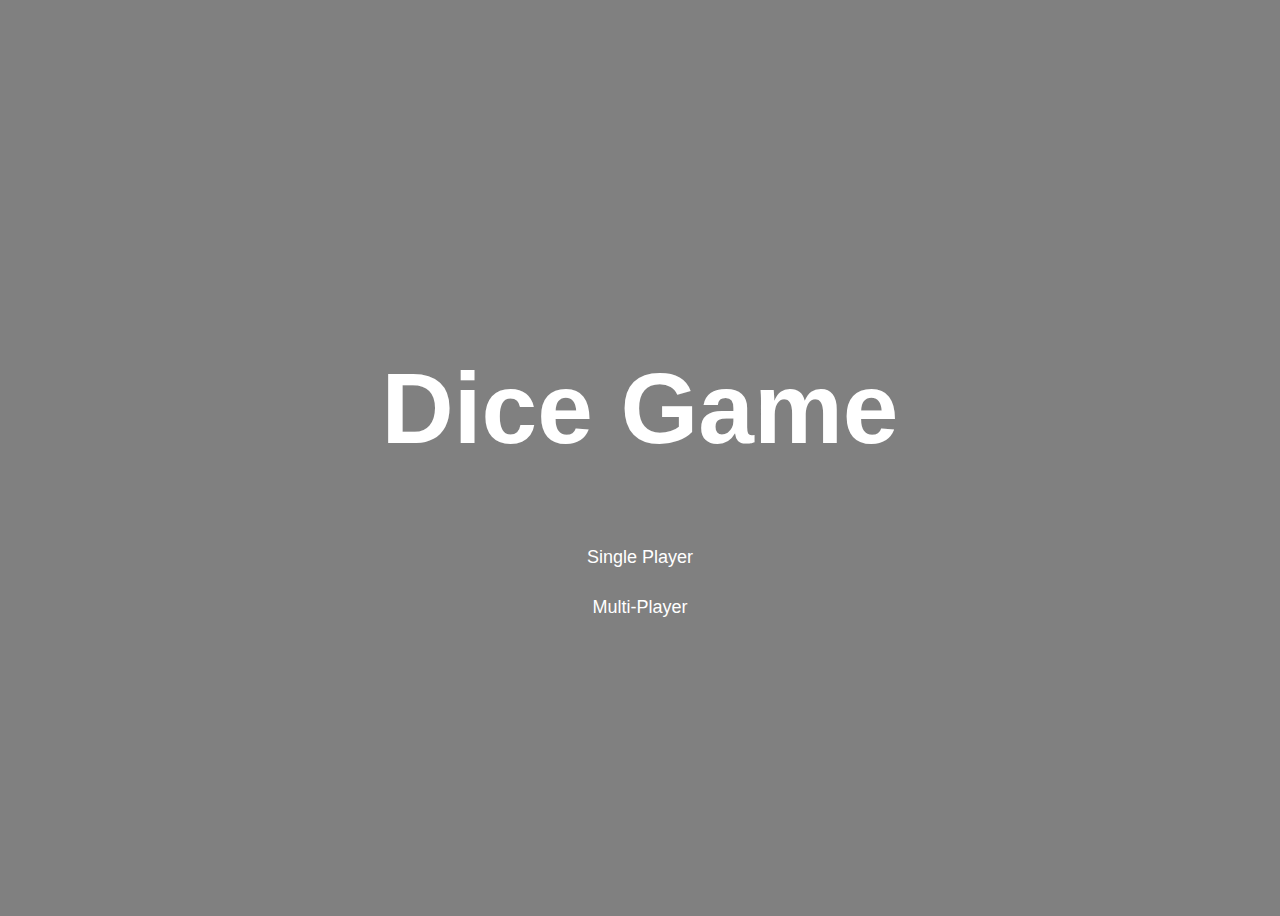
<file: index.html>
<!DOCTYPE html>
<html lang="en">
<head>
    <meta charset="UTF-8">
<link rel="stylesheet" href="style.css">
    <title>Dice Game</title>
</head>
<body>
    <div class="page">    
        <h1 class="lpTitle">Dice Game</h1>
        <div class="lp">
            <a href="1p.html">Single Player</a>
            <a href="2p.html">Multi-Player</a>
        </div>
    </div>
</body>
</html>
</file>
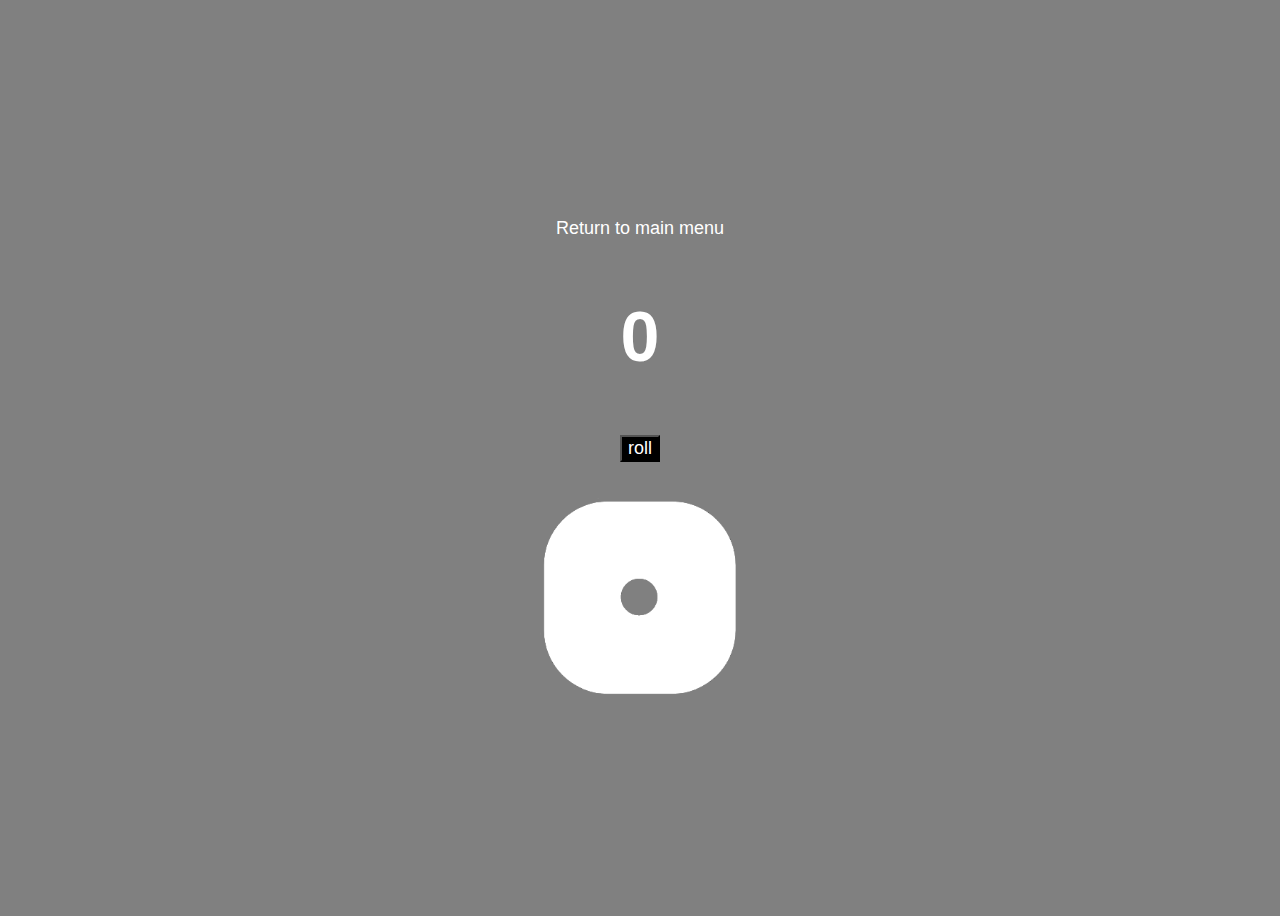
<file: 1p.html>
<!DOCTYPE html>
<html lang="en">
<head>
    <meta charset="UTF-8">
<link rel="stylesheet" href="style.css">
    <title>Single Player</title>
</head>
<body>
    <div class="page">
    <a href="index.html">Return to main menu</a>
    <h2 id="scorecard">0</h1>
    <button id="roll">roll</button>
    <p id="gamestate"></p>
    <img src="images/1.png" alt="dice" id="dice">
    <button id="restart">Start over</button>
    </div>
    <script src="shared.js"></script>
    <script src="app.js"></script>
</body>
</html>
</file>
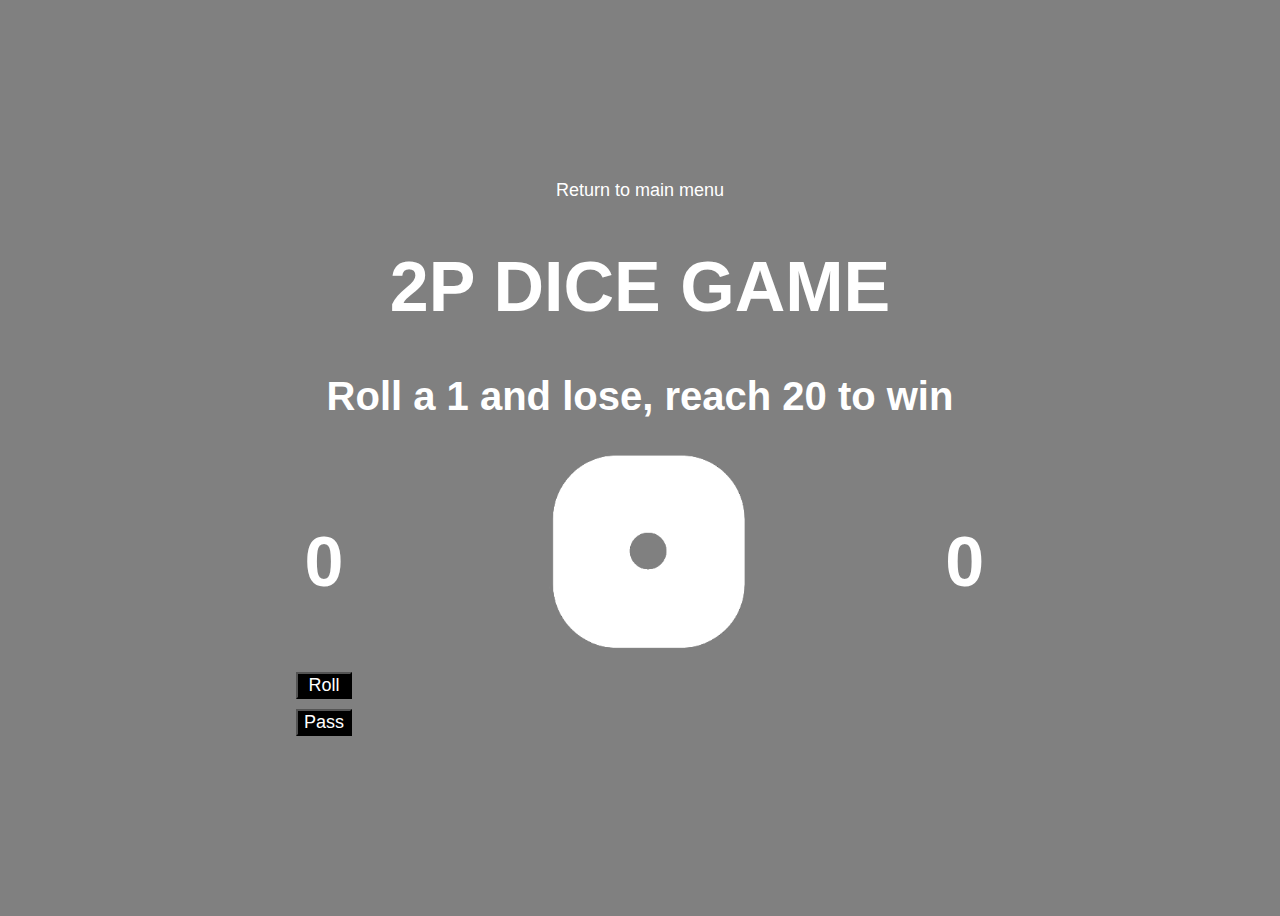
<file: 2p.html>
<!DOCTYPE html>
<html lang="en">
<head>
    <meta charset="UTF-8">
<link rel="stylesheet" href="style.css">
    <title>Multi-Player</title>
</head>
<body>
    <div class="page">
        <a href="index.html">Return to main menu</a>
        <header>
            <h1 id="mpTitle">2P DICE GAME</h1>
            <h2 id="mpSubTitle">Roll a 1 and lose, reach 20 to win</h2>
        </header>
        <div class="mpHero">
            <div class="Hero">
                <h3 id="opScorecard" class="mpscorecard">0</h3>
                <button id="poRoll" class="rollBtn">Roll</button>
                <button id="poPass">Pass</button>
            </div>
            <div class="tpdicebox">
                <img src="images/1.png" alt="dice roll" id="dice">
            </div>
            <div class="Hero">
                <h3 id="tpScorecard"  class="mpscorecard">0</h3>
                <button id="ptRoll" class="rollBtn">Roll</button>
                <button id="ptPass">Pass</button</>
            </div>
        </div>
        <button id="restart">Rematch?</button>
    </div>
    <script src="shared.js"></script>
    <script src="app2.js"></script>
</body>
</html>
</file>
<file: style.css>
*{
    background-color: grey;
    color: white;
    font-family: Arial, Helvetica, sans-serif;
    font-size: 18px;
    text-align: center;
}
* a{
    text-decoration: none;
}
.page{
    display:flex;
    flex-direction: column;
    justify-content: center;
    align-items: center;
    height:100vh;
}
#dice{width:200px}
button{background-color:black}
/* lp */
.lpTitle{
    font-size:  100px;
}
.lp{
    display: flex;
    flex-direction: column;
    height: 100px;
    justify-content: space-around;
}
a:hover{
    font-size: 22px;
    color:blueviolet;
}



/* sp */
#restart {display: none}
#scorecard{font-size: 70px;
    animation-name: none;
    animation-duration: 8s;
    animation-iteration-count:infinite;
    transition: ease;
}

/* mp */
#mpTitle{
    font-size: 70px;
    animation-name: none;
    animation-duration: 8s;
    animation-iteration-count:infinite;
    transition: ease;
}
#mpSubTitle{
    font-size:40px;
    animation-name: none;
    animation-duration: 8s;
    animation-iteration-count:infinite;
    transition: ease;
}
.mpHero{
    display: flex;
    flex-direction: row;
    width: 70%;
    justify-content: space-around;
}
.Hero{
    display: flex;
    flex-direction:column;
}
.mpscorecard{
    font-size: 70px;
}
.rollBtn{
    margin-bottom: 10px;
}
#ptRoll{display:none}
#ptPass{display:none}

@keyframes victory{
    12.5%{color:red}
    25%{color:orange}
    37.5%{color:yellow}
    50%{color:green}
    62.5%{color:blue}
    75%{color:indigo}
    87.5%{color:violet}
    100%{color:white}
}
</file>
